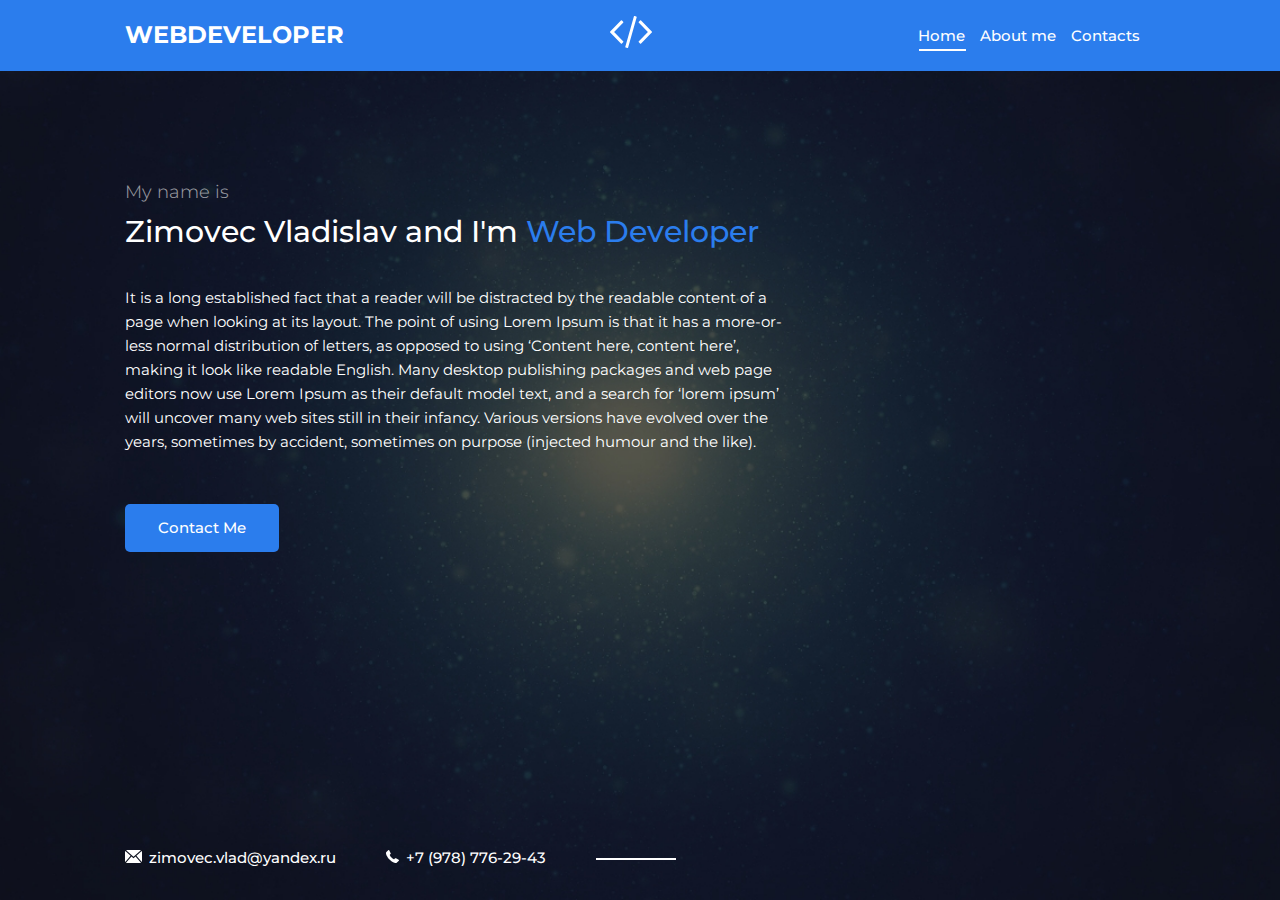
<file: index.html>
<!DOCTYPE html>
<html lang="en">

<head>
    <meta charset="UTF-8">
    <meta name="viewport" content="width=device-width, initial-scale=1.0">
    <link href="https://fonts.googleapis.com/css2?family=Montserrat:wght@300;400;500;700&display=swap" rel="stylesheet">
    <link rel="stylesheet" href="styles/style.css">
    <title>My Portfolio</title>
</head>

<body>
    <div class="page">
        <header class="header">
            <div class="container">
                <div class="header-init">
                    <div class="brand">WebDeveloper</div>

                    <div class="logo">
                        <img src="img/code.svg" alt="">
                    </div>

                    <nav class="header-nav">
                        <a href="" class="nav-link active">Home</a>
                        <a href="about.html" class="nav-link">About me</a>
                        <a href="contact.html" class="nav-link">Contacts</a>
                    </nav>
                </div>
            </div>
        </header>

        <div class="container">
            <main class="content">
                <div class="content-headers">
                    <h3 class="subtitle">My name is</h1>
                    <h1 class="title">Zimovec Vladislav and I'm <span>Web Developer</span></h1>
                </div>

                <div class="text">
                    <p>
                        It is a long established fact that a reader will be distracted by the readable content of a page
                        when looking at its layout. The point of using Lorem Ipsum is that it has a more-or-less normal
                        distribution of letters, as opposed to using ‘Content here, content here’, making it look like
                        readable English. Many desktop publishing packages and web page editors now use Lorem Ipsum as
                        their default model text, and a search for ‘lorem ipsum’ will uncover many web sites still in
                        their infancy. Various versions have evolved over the years, sometimes by accident, sometimes on
                        purpose (injected humour and the like).
                    </p>
                </div>

                <a href="contact.html" class="btn">Contact Me</a>
            </main>
        </div>

        <footer class="footer">
            <div class="container">
                <div class="contacts">
                    <a href="mailto:zimovec.vlad@yandex.ru" class="contacts-link">
                        <img src="img/mail.svg" alt="">
                        zimovec.vlad@yandex.ru
                    </a>
                    <a href="tel:+79787762943" class="contacts-link">
                        <img src="img/phone.svg" alt="">
                        +7 (978) 776-29-43
                    </a>
                </div>
            </div>
        </footer>
    </div>
</body>

</html>
</file>
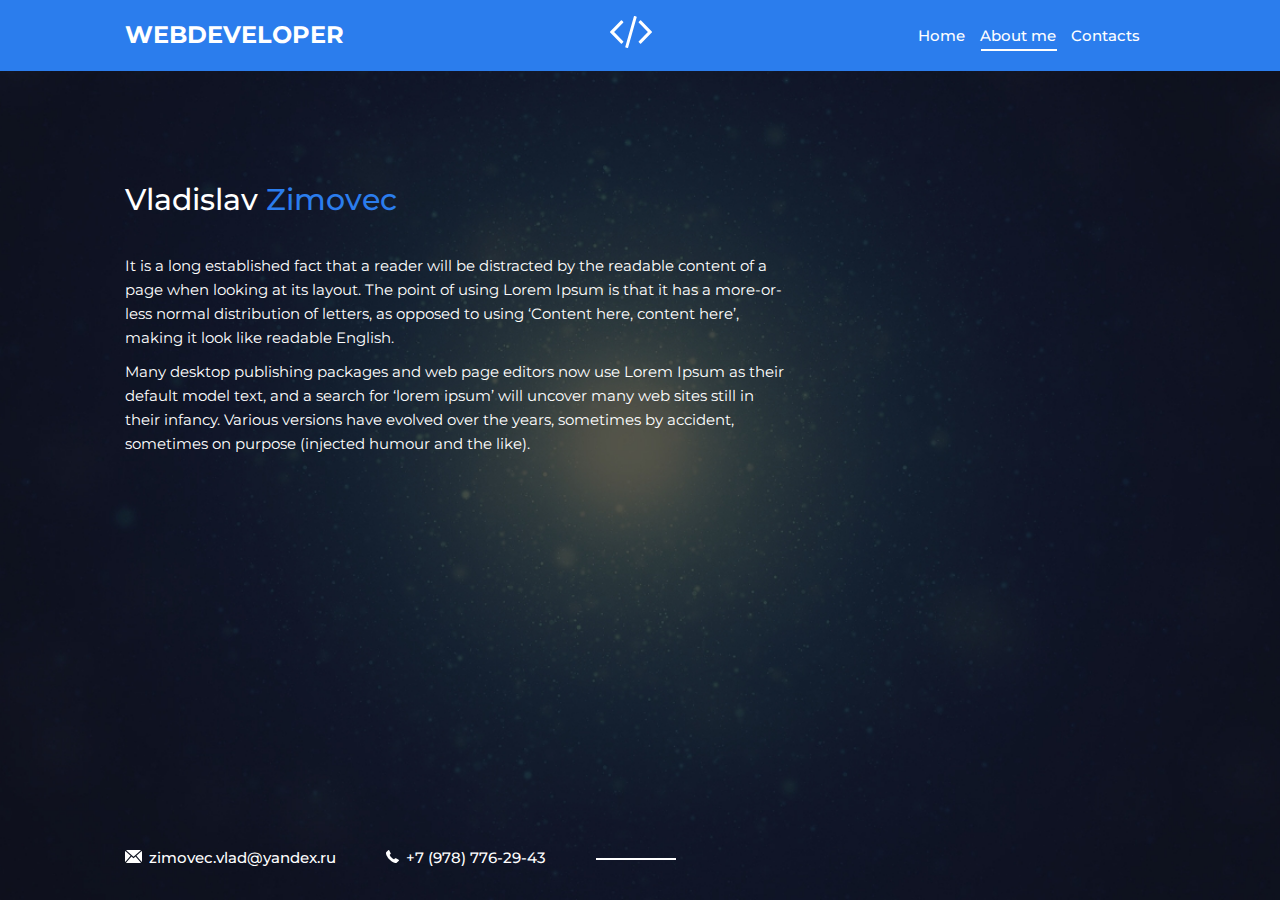
<file: about.html>
<!DOCTYPE html>
<html lang="en">

<head>
    <meta charset="UTF-8">
    <meta name="viewport" content="width=device-width, initial-scale=1.0">
    <link href="https://fonts.googleapis.com/css2?family=Montserrat:wght@300;400;500;700&display=swap" rel="stylesheet">
    <link rel="stylesheet" href="styles/style.css">
    <title>My Portfolio</title>
</head>

<body>
    <div class="page">
        <header class="header">
            <div class="container">
                <div class="header-init">
                    <div class="brand">WebDeveloper</div>

                    <div class="logo">
                        <img src="img/code.svg" alt="">
                    </div>

                    <nav class="header-nav">
                        <a href="index.html" class="nav-link">Home</a>
                        <a href="/" class="nav-link active">About me</a>
                        <a href="contact.html" class="nav-link">Contacts</a>
                    </nav>
                </div>
            </div>
        </header>

        <div class="container">
            <main class="content">
                <div class="content-headers">
                    <h1 class="title">Vladislav <span>Zimovec</span></h1>
                </div>

                <div class="text">
                    <p>
                        It is a long established fact that a reader will be distracted by the readable content of a page when looking at its layout. The point of using Lorem Ipsum is that it has a more-or-less normal distribution of letters, as opposed to using ‘Content here, content here’, making it look like readable English. 
                    </p>
                    <p>
                        Many desktop publishing packages and web page editors now use Lorem Ipsum as their default model text, and a search for ‘lorem ipsum’ will uncover many web sites still in their infancy. Various versions have evolved over the years, sometimes by accident, sometimes on purpose (injected humour and the like).
                    </p>
                </div>

            </main>
        </div>

        <footer class="footer">
            <div class="container">
                <div class="contacts">
                    <a href="mailto:zimovec.vlad@yandex.ru" class="contacts-link">
                        <img src="img/mail.svg" alt="">
                        zimovec.vlad@yandex.ru
                    </a>
                    <a href="tel:+79787762943" class="contacts-link">
                        <img src="img/phone.svg" alt="">
                        +7 (978) 776-29-43
                    </a>
                </div>
            </div>
        </footer>
    </div>
</body>

</html>
</file>
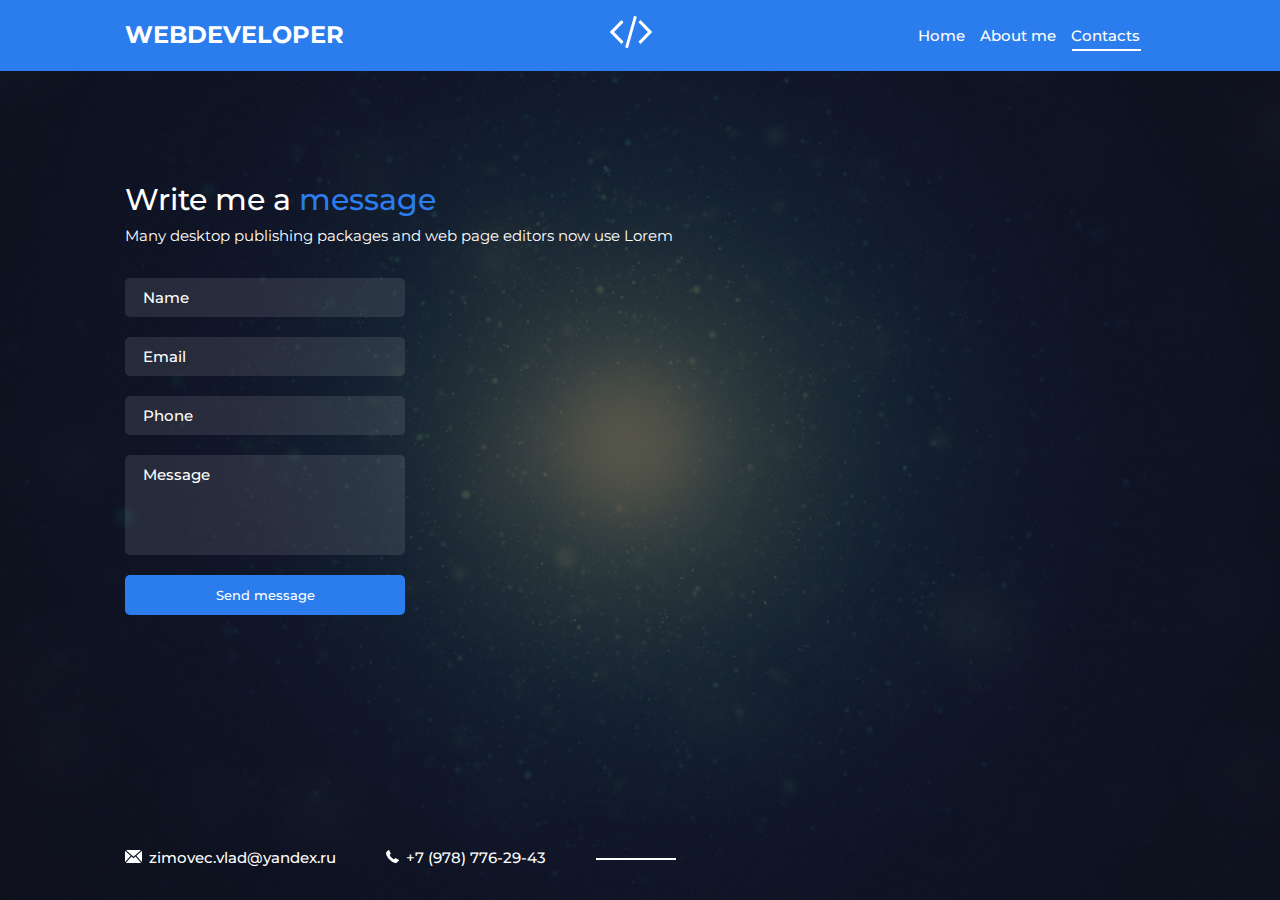
<file: contact.html>
<!DOCTYPE html>
<html lang="en">

<head>
    <meta charset="UTF-8">
    <meta name="viewport" content="width=device-width, initial-scale=1.0">
    <link href="https://fonts.googleapis.com/css2?family=Montserrat:wght@300;400;500;700&display=swap" rel="stylesheet">
    <link rel="stylesheet" href="styles/style.css">
    <title>My Portfolio</title>
</head>

<body>
    <div class="page">
        <header class="header">
            <div class="container">
                <div class="header-init">
                    <div class="brand">WebDeveloper</div>

                    <div class="logo">
                        <img src="img/code.svg" alt="">
                    </div>

                    <nav class="header-nav">
                        <a href="index.html" class="nav-link">Home</a>
                        <a href="about.html" class="nav-link">About me</a>
                        <a href="/" class="nav-link active">Contacts</a>
                    </nav>
                </div>
            </div>
        </header>

        <div class="container">
            <main class="content">
                <div class="content-headers">
                    <h1 class="title">Write me a <span>message</span></h1>
                    <p>Many desktop publishing packages and web page editors now use Lorem</p>
                </div>
                <form action="/" class="contact-form" method="post">
                    <div class="form-group">
                        <input class="form-input" type="text" placeholder="Name">
                    </div>

                    <div class="form-group">
                        <input class="form-input" type="email" placeholder="Email">
                    </div>

                    <div class="form-group">
                        <input class="form-input" type="tel" placeholder="Phone">
                    </div>

                    <div class="form-group">
                        <textarea name="Message" id="" cols="30" rows="10" class="textarea" placeholder="Message"></textarea>
                    </div>

                    <div class="form-group">
                        <button class="btn btn-form">Send message</button>
                    </div>
                </form>

            </main>
        </div>

        <footer class="footer">
            <div class="container">
                <div class="contacts">
                    <a href="mailto:zimovec.vlad@yandex.ru" class="contacts-link">
                        <img src="img/mail.svg" alt="">
                        zimovec.vlad@yandex.ru
                    </a>
                    <a href="tel:+79787762943" class="contacts-link">
                        <img src="img/phone.svg" alt="">
                        +7 (978) 776-29-43
                    </a>
                </div>
            </div>
        </footer>
    </div>
</body>

</html>
</file>
<file: styles/style.css>
body {
    font-family: 'Montserrat', sans-serif;
    font-size: 15px;
    color: white;

    margin: 0;
    line-height: 1.6;
}

*,
*::after,
*::before{
    box-sizing: border-box;
}

h1, h2, h3, h4, h5, h6 {
    margin: 0;
}

p {
    margin: 0 0 10px;
}

.page {
    width: 100%;
    height: 100vh;

    background-color: black;
    background-image: url('../img/bg.jpg');
    background-repeat: no-repeat;
    background-position: center;
    background-size: cover;

    position: relative;
}

.container {
    width: 100%;
    max-width: 1030px;
    margin: 0 auto;
}


/* =====HEADER=====
=================== */
.header {
    padding: 1rem 0;
    background-color: #2B7DED;
}

.header-init {
    display: flex;
    justify-content: space-between;
    align-items: center;
}

.brand {
    font-size: 24px;
    font-weight: 700;
    text-transform: uppercase;
}

.header-nav {
    display: flex;
}

.nav-link {
    margin-right: 15px;
    font-size: 15px;
    font-weight: 500;

    color: white;
    text-decoration: none;

    transition: color .2s linear;
}

.nav-link:hover {
    color: #7846a7;
}

.nav-link.active {
    position: relative;
}

.nav-link.active::after {
    content: '';
    width: 100%;
    height: 2px;
    background-color: white;
    position: absolute;
    bottom: -3px;
    left: 1px;
}


/* =====CONTENT=====
=================== */
.content {
    width: 100%;
    max-width: 660px;

    margin-top: 105px;
}

.content-headers {
    margin-bottom: 30px;
}

.subtitle {
    font-weight: 300;
    line-height: 1.8;
    opacity: 60%;
}

.title {
    font-weight: 500;
}

.title span {
    color: #2B7DED;
}

.text {
    margin-bottom: 50px;
}

.form-group {
    margin-bottom: 20px;
}

.form-input,
.textarea {
    display: block;
    width: 100%;
    padding: 10px 18px;

    font-family: inherit;
    font-size: 15px;
    font-weight: 500;

    color: white;
    background-color: rgba(255, 255, 255, 0.1);
    border: 0;
    border-radius: 5px;
}

.btn-form {
    width: 100%;
    border: 0;

    font-family: inherit;
    cursor: pointer;
}

.textarea {
    height: 100px;
    resize: none;
}

.form-input::placeholder,
.textarea::placeholder {
    opacity: 1;
    color: white;
}

.contact-form {
    width: 100%;
    max-width: 280px;
}

.btn {
    display: inline-block;
    font-weight: 500;
    color: white;
    text-decoration: none;

    background-color: #2B7DED;
    padding: 12px 33px;
    border-radius: 5px;

    transition: color .2s linear;
}

.btn:hover {
    background-color: #246acd;
}

.btn:active {
    background-color: #1e57a7;
}

/* =====FOOTER=====
=================== */
.footer {
    width: 100%;
    position: absolute;
    bottom: 30px;
}

.contacts {
    display: flex;
    align-items: center;
}

.contacts-link {
    margin-right: 50px;

    color: white;
    text-decoration: none;
    font-weight: 500;

    position: relative;
}

.contacts-link img {
    margin-right: 3px;
}

.contacts-link:hover {
    text-decoration: underline;
}

.contacts-link:last-child:after {
    content: '';
    width: 80px;
    height: 2px;
    background-color: white;
    pointer-events: none;

    position: absolute;
    top: 50%;
    right: -130px;
}


/* =====Media=====
=================== */
@media( max-width: 1060px) {
    .page {
        min-height: 100vh;
        height: auto;
        padding-bottom: 2rem;
        position: relative;
    }

    .container {
        padding: 0 1rem;
    }

    .footer {
        position: absolute;
        bottom: 5;
    }
}

@media( max-width: 700px) {
    .brand {
        font-size: 19px;
        margin-bottom: 10px;
    }

    .logo {
        display: none;
    }

    .content {
        margin-top: 55px;
    }
}

@media( max-width: 600px) {
    .header-init{
        flex-direction: column;
    }

    .content {
        text-align: center;
        margin-bottom: 50px;
    }

    .title {
        font-size: 23px;
    }

    .text {
        font-size: 17px;
    }

    .footer {
        position: static;
    }

    .contacts {
        flex-direction: column;
    }

    .contacts-link {
        margin-right: 0;
        margin-bottom: 10px;
    }

    .contacts-link:last-child:after{
        display: none;
    }

    .contact-form {
        margin: 0 auto;
    }
}

@media {
    .subtitle {

    }
}
</file>
